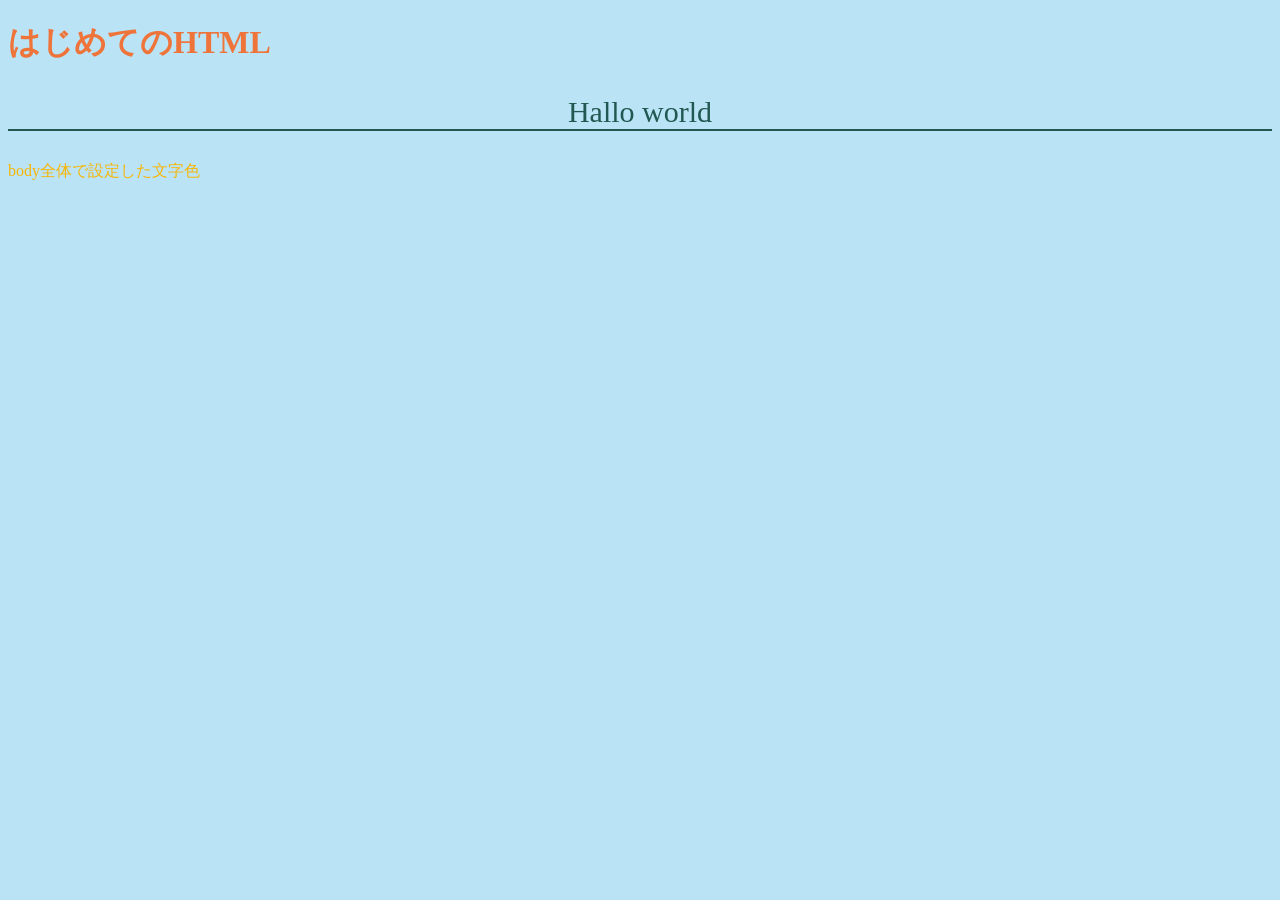
<file: index.html>
<!DOCTYPE html>
<html lang="ja">

<head>
 <meta charset="UTF-8">
  <title>はじめてのHTML</title>
  <link rel="stylesheet" href="style.css">
</head>

<body>
    <h1>はじめてのHTML</h1>
    <p>Hallo world</p>
    <div>body全体で設定した文字色</div>
</body>

</html>
</file>
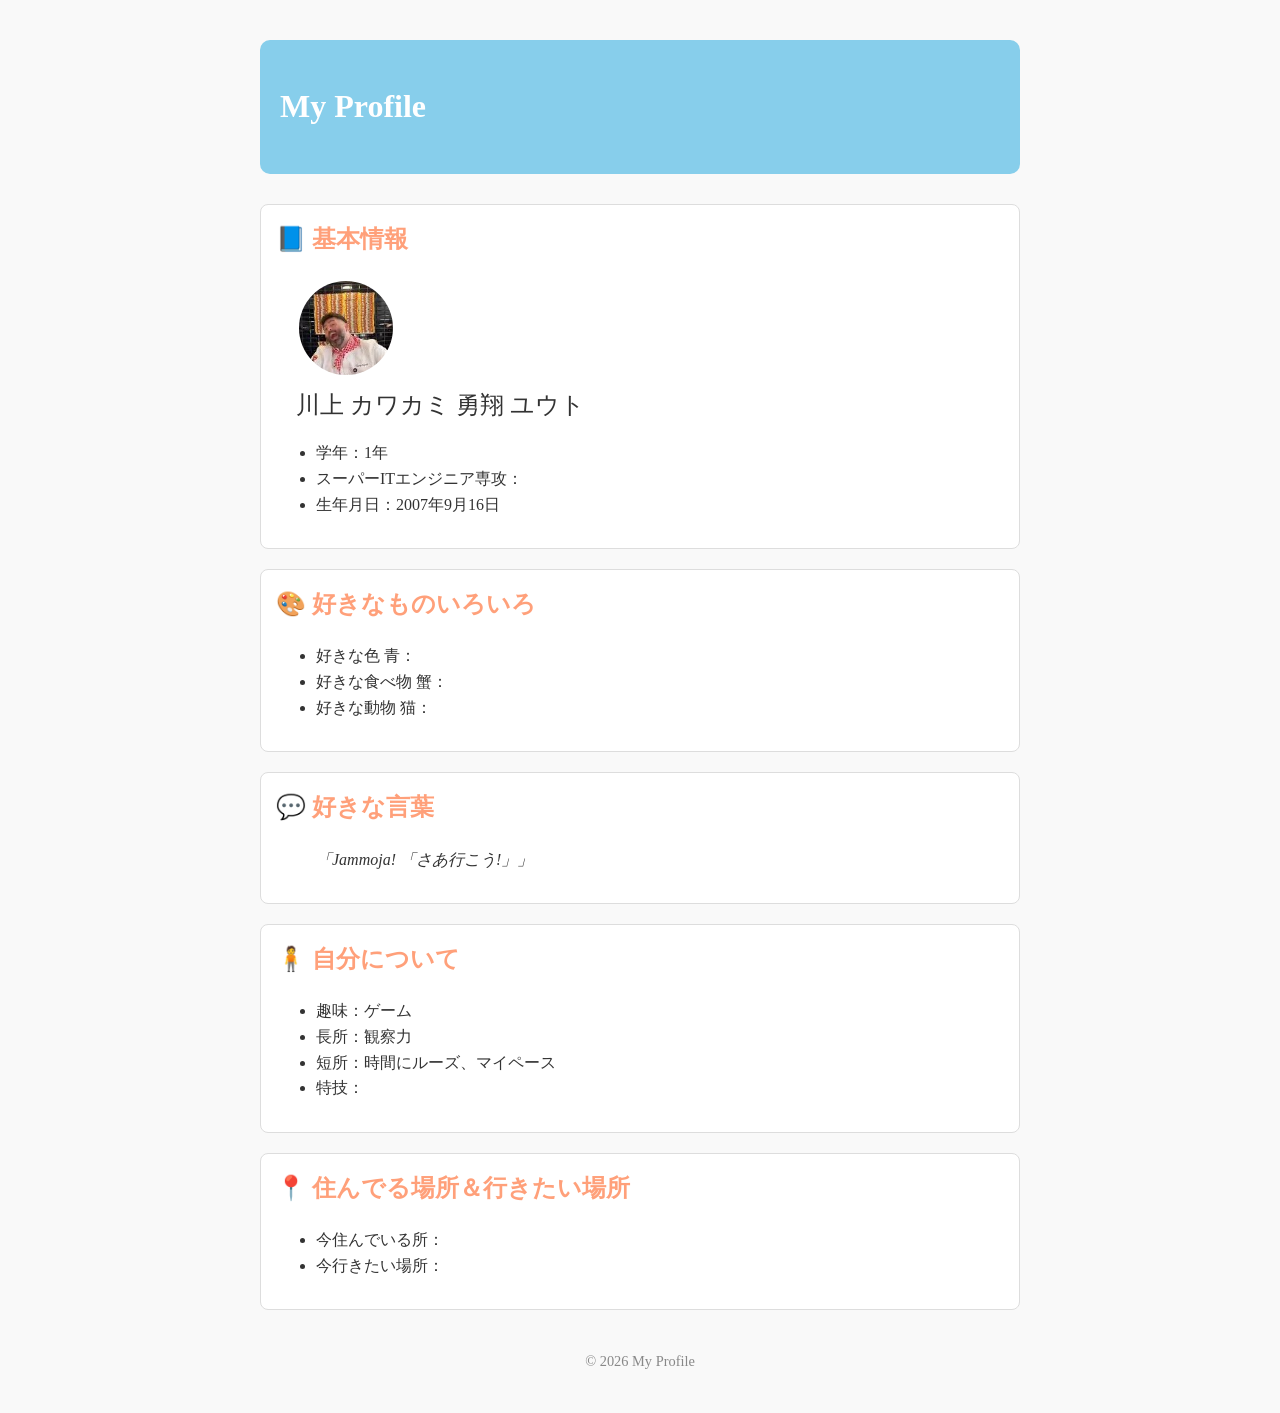
<file: profile.html>
<!DOCTYPE html>
<html lang="ja">
<head>
  <meta charset="UTF-8">
  <title>My Profile</title>
  <link rel="stylesheet" href="profile.css">
</head>
<body>
  <div class="container">
    <header>
      <h1>My Profile</h1>
    </header>

    <section id="profile">
      <h2>📘 基本情報</h2>
      <img src="profile.jpg" alt="プロフィール画像" class="profile-img">
      <p class="profile-name">川上	カワカミ	勇翔	ユウト</p>
      <ul>
        <li>学年：1年</li>
        <li>スーパーITエンジニア専攻：</li>
        <li>生年月日：2007年9月16日</li>
      </ul>
    </section>

    <section id="fav-things">
      <h2>🎨 好きなものいろいろ</h2>
      <ul>
        <li>好きな色 青：</li>
        <li>好きな食べ物 蟹：</li>
        <li>好きな動物 猫：</li>
      </ul>
    </section>

    <section id="fav-words">
      <h2>💬 好きな言葉</h2>
      <p>「Jammoja! 「さあ行こう!」」</p>
    </section>

    <section id="about-me">
      <h2>🧍 自分について</h2>
      <ul>
        <li>趣味：ゲーム</li>
        <li>長所：観察力</li>
        <li>短所：時間にルーズ、マイペース</li>
        <li>特技：</li>
      </ul>
    </section>

    <section id="place">
      <h2>📍 住んでる場所＆行きたい場所</h2>
      <ul>
        <li>今住んでいる所：</li>
        <li>今行きたい場所：</li>
      </ul>
    </section>

    <footer>
      <p>&copy; 2026 My Profile</p>
    </footer>
  </div>
</body>
</html>
</file>
<file: style.css>
@charset "UTF-8";

body {
    background: rgb(186, 227, 245);
    color: rgb(246, 182, 8)
}
h1 {
    color:rgba(255, 81, 0, 0.763)
}
p {
    color:rgb(33, 88, 81);
    font-size: 30px;
    text-align: center;
    border-bottom: 2px solid rgb(33, 88, 81)
}
</file>
<file: profile.css>
@charset "UTF-8";  /* 文字コードをUTF-8に指定（日本語などの文字化けを防ぐ） */

* {
  box-sizing: border-box;  /* パディングやボーダーを含めて要素のサイズを計算する */
}

body {
  /*** 任意の色を設定 ***/
  background-color: #f9f9f9;  /* 背景色 */

  color: #333;                /* 文字色を濃いグレーに設定（読みやすさ重視） */
  line-height: 1.6;             /* 行間を少し広めにして読みやすくする */
  margin: 0;                    /* デフォルトのマージンをリセット */
  padding: 0;                   /* デフォルトのパディングをリセット */
}

.container {
  max-width: 800px;       /* コンテンツの最大幅を800pxに制限 */
  margin: 40px auto;      /* 上下に40pxの余白を、左右は中央揃え */
  padding: 0 20px;        /* 左右に20pxの余白を追加（内部余白） */
}

header {
  /*** 任意の色を設定 ***/
  background-color: #87ceeb;  /* 背景色 */
  color: white;               /* 文字色 */

  display: flex;                /* フレックスボックスで横並びにする */
  align-items: center;          /* 垂直方向の中央揃え */
  padding: 20px;                /* 内側の余白を20pxに設定 */
  border-radius: 10px;          /* 角を丸くする */
  margin-bottom: 30px;          /* 下に30pxの余白を追加（セクション間のスペース） */
}

.profile-img {
  width: 100px;               /* 幅を100pxに設定 */
  height: 100px;              /* 高さを100pxに設定 */
  border-radius: 50%;         /* 丸いプロフィール画像にする */
  object-fit: cover;          /* 画像を枠にぴったりおさめる */
  margin-left: 20px;          /* 左に余白をつけて見やすく */
  border: 3px solid white;  /* 白い縁取りを追加 */
}

.profile-name {
  font-size: 1.5em;         /* 通常の1.5倍の大きさにする */
  margin: 0 0 0 20px;       /* 左にだけ余白を追加して画像と分離 */
}

section {
  background: white;      /* セクション背景色 */
  border: 1px solid #ddd; /* 枠線 */
  border-radius: 8px;       /* 少し角を丸める */
  padding: 15px;            /* 内部余白を追加 */
  margin-top: 20px;         /* 上に余白を追加して次のセクションと区切る */
}

h2 {
  /*** 任意の色を設定 ***/
  color: #ffa07a;        /* 見出し色 */
  
  margin-top: 0;           /* 見出しの上の余白をなくす（セクションとの密着防止） */
}

#fav-words p {
  font-style: italic;      /* 引用部分を斜体にして強調 */
  margin-left: 40px;
}

footer {
  text-align: center;      /* テキストを中央揃え */
  margin-top: 40px;        /* 上に余白を追加（コンテンツと区切る） */
  font-size: 0.9em;        /* フッターの文字を少し小さめに */
  color: #888;           /* 薄いグレーで目立たせすぎない */
}
</file>
